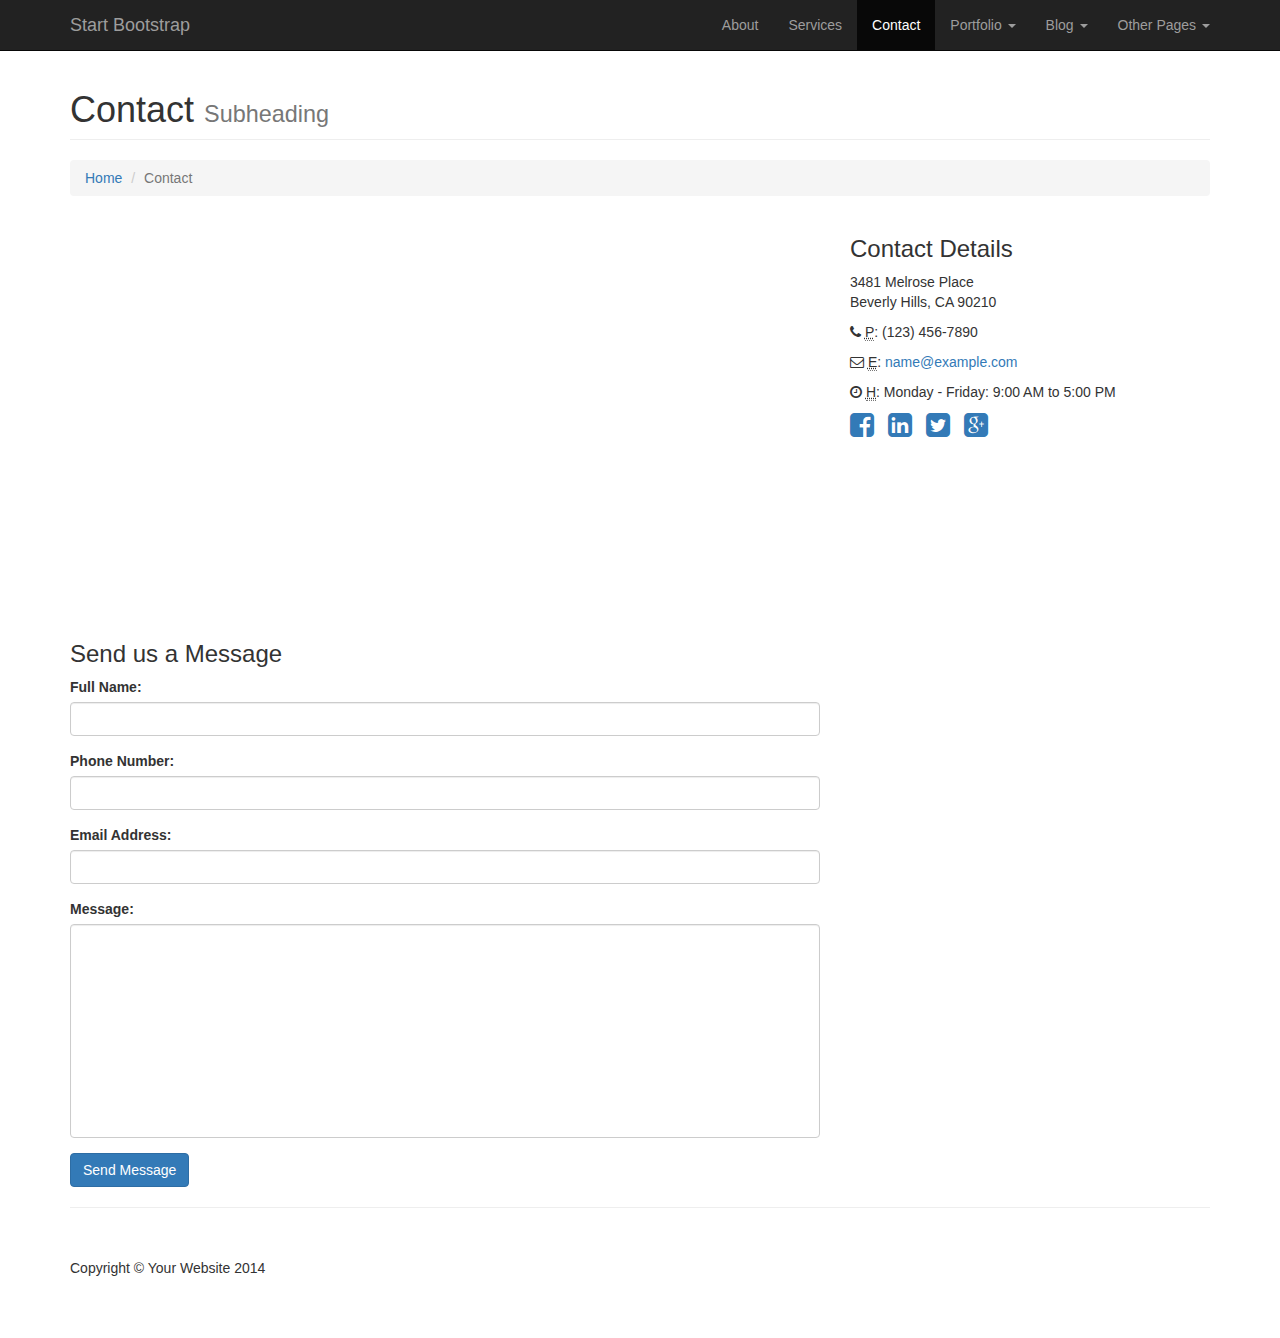
<file: startbootstrap-modern-business-1.0.5/contact.html>
<!DOCTYPE html>
<html lang="en">

<head>

    <meta charset="utf-8">
    <meta http-equiv="X-UA-Compatible" content="IE=edge">
    <meta name="viewport" content="width=device-width, initial-scale=1">
    <meta name="description" content="">
    <meta name="author" content="">

    <title>Modern Business - Start Bootstrap Template</title>

    <!-- Bootstrap Core CSS -->
    <link href="css/bootstrap.min.css" rel="stylesheet">

    <!-- Custom CSS -->
    <link href="css/modern-business.css" rel="stylesheet">

    <!-- Custom Fonts -->
    <link href="font-awesome/css/font-awesome.min.css" rel="stylesheet" type="text/css">

    <!-- HTML5 Shim and Respond.js IE8 support of HTML5 elements and media queries -->
    <!-- WARNING: Respond.js doesn't work if you view the page via file:// -->
    <!--[if lt IE 9]>
        <script src="https://oss.maxcdn.com/libs/html5shiv/3.7.0/html5shiv.js"></script>
        <script src="https://oss.maxcdn.com/libs/respond.js/1.4.2/respond.min.js"></script>
    <![endif]-->

</head>

<body>

    <!-- Navigation -->
    <nav class="navbar navbar-inverse navbar-fixed-top" role="navigation">
        <div class="container">
            <!-- Brand and toggle get grouped for better mobile display -->
            <div class="navbar-header">
                <button type="button" class="navbar-toggle" data-toggle="collapse" data-target="#bs-example-navbar-collapse-1">
                    <span class="sr-only">Toggle navigation</span>
                    <span class="icon-bar"></span>
                    <span class="icon-bar"></span>
                    <span class="icon-bar"></span>
                </button>
                <a class="navbar-brand" href="index.html">Start Bootstrap</a>
            </div>
            <!-- Collect the nav links, forms, and other content for toggling -->
            <div class="collapse navbar-collapse" id="bs-example-navbar-collapse-1">
                <ul class="nav navbar-nav navbar-right">
                    <li>
                        <a href="about.html">About</a>
                    </li>
                    <li>
                        <a href="services.html">Services</a>
                    </li>
                    <li class="active">
                        <a href="contact.html">Contact</a>
                    </li>
                    <li class="dropdown">
                        <a href="#" class="dropdown-toggle" data-toggle="dropdown">Portfolio <b class="caret"></b></a>
                        <ul class="dropdown-menu">
                            <li>
                                <a href="portfolio-1-col.html">1 Column Portfolio</a>
                            </li>
                            <li>
                                <a href="portfolio-2-col.html">2 Column Portfolio</a>
                            </li>
                            <li>
                                <a href="portfolio-3-col.html">3 Column Portfolio</a>
                            </li>
                            <li>
                                <a href="portfolio-4-col.html">4 Column Portfolio</a>
                            </li>
                            <li>
                                <a href="portfolio-item.html">Single Portfolio Item</a>
                            </li>
                        </ul>
                    </li>
                    <li class="dropdown">
                        <a href="#" class="dropdown-toggle" data-toggle="dropdown">Blog <b class="caret"></b></a>
                        <ul class="dropdown-menu">
                            <li>
                                <a href="blog-home-1.html">Blog Home 1</a>
                            </li>
                            <li>
                                <a href="blog-home-2.html">Blog Home 2</a>
                            </li>
                            <li>
                                <a href="blog-post.html">Blog Post</a>
                            </li>
                        </ul>
                    </li>
                    <li class="dropdown">
                        <a href="#" class="dropdown-toggle" data-toggle="dropdown">Other Pages <b class="caret"></b></a>
                        <ul class="dropdown-menu">
                            <li>
                                <a href="full-width.html">Full Width Page</a>
                            </li>
                            <li>
                                <a href="sidebar.html">Sidebar Page</a>
                            </li>
                            <li>
                                <a href="faq.html">FAQ</a>
                            </li>
                            <li>
                                <a href="404.html">404</a>
                            </li>
                            <li>
                                <a href="pricing.html">Pricing Table</a>
                            </li>
                        </ul>
                    </li>
                </ul>
            </div>
            <!-- /.navbar-collapse -->
        </div>
        <!-- /.container -->
    </nav>

    <!-- Page Content -->
    <div class="container">

        <!-- Page Heading/Breadcrumbs -->
        <div class="row">
            <div class="col-lg-12">
                <h1 class="page-header">Contact
                    <small>Subheading</small>
                </h1>
                <ol class="breadcrumb">
                    <li><a href="index.html">Home</a>
                    </li>
                    <li class="active">Contact</li>
                </ol>
            </div>
        </div>
        <!-- /.row -->

        <!-- Content Row -->
        <div class="row">
            <!-- Map Column -->
            <div class="col-md-8">
                <!-- Embedded Google Map -->
                <iframe width="100%" height="400px" frameborder="0" scrolling="no" marginheight="0" marginwidth="0" src="http://maps.google.com/maps?hl=en&amp;ie=UTF8&amp;ll=37.0625,-95.677068&amp;spn=56.506174,79.013672&amp;t=m&amp;z=4&amp;output=embed"></iframe>
            </div>
            <!-- Contact Details Column -->
            <div class="col-md-4">
                <h3>Contact Details</h3>
                <p>
                    3481 Melrose Place<br>Beverly Hills, CA 90210<br>
                </p>
                <p><i class="fa fa-phone"></i> 
                    <abbr title="Phone">P</abbr>: (123) 456-7890</p>
                <p><i class="fa fa-envelope-o"></i> 
                    <abbr title="Email">E</abbr>: <a href="mailto:name@example.com">name@example.com</a>
                </p>
                <p><i class="fa fa-clock-o"></i> 
                    <abbr title="Hours">H</abbr>: Monday - Friday: 9:00 AM to 5:00 PM</p>
                <ul class="list-unstyled list-inline list-social-icons">
                    <li>
                        <a href="#"><i class="fa fa-facebook-square fa-2x"></i></a>
                    </li>
                    <li>
                        <a href="#"><i class="fa fa-linkedin-square fa-2x"></i></a>
                    </li>
                    <li>
                        <a href="#"><i class="fa fa-twitter-square fa-2x"></i></a>
                    </li>
                    <li>
                        <a href="#"><i class="fa fa-google-plus-square fa-2x"></i></a>
                    </li>
                </ul>
            </div>
        </div>
        <!-- /.row -->

        <!-- Contact Form -->
        <!-- In order to set the email address and subject line for the contact form go to the bin/contact_me.php file. -->
        <div class="row">
            <div class="col-md-8">
                <h3>Send us a Message</h3>
                <form name="sentMessage" id="contactForm" novalidate>
                    <div class="control-group form-group">
                        <div class="controls">
                            <label>Full Name:</label>
                            <input type="text" class="form-control" id="name" required data-validation-required-message="Please enter your name.">
                            <p class="help-block"></p>
                        </div>
                    </div>
                    <div class="control-group form-group">
                        <div class="controls">
                            <label>Phone Number:</label>
                            <input type="tel" class="form-control" id="phone" required data-validation-required-message="Please enter your phone number.">
                        </div>
                    </div>
                    <div class="control-group form-group">
                        <div class="controls">
                            <label>Email Address:</label>
                            <input type="email" class="form-control" id="email" required data-validation-required-message="Please enter your email address.">
                        </div>
                    </div>
                    <div class="control-group form-group">
                        <div class="controls">
                            <label>Message:</label>
                            <textarea rows="10" cols="100" class="form-control" id="message" required data-validation-required-message="Please enter your message" maxlength="999" style="resize:none"></textarea>
                        </div>
                    </div>
                    <div id="success"></div>
                    <!-- For success/fail messages -->
                    <button type="submit" class="btn btn-primary">Send Message</button>
                </form>
            </div>

        </div>
        <!-- /.row -->

        <hr>

        <!-- Footer -->
        <footer>
            <div class="row">
                <div class="col-lg-12">
                    <p>Copyright &copy; Your Website 2014</p>
                </div>
            </div>
        </footer>

    </div>
    <!-- /.container -->

    <!-- jQuery -->
    <script src="js/jquery.js"></script>

    <!-- Bootstrap Core JavaScript -->
    <script src="js/bootstrap.min.js"></script>

    <!-- Contact Form JavaScript -->
    <!-- Do not edit these files! In order to set the email address and subject line for the contact form go to the bin/contact_me.php file. -->
    <script src="js/jqBootstrapValidation.js"></script>
    <script src="js/contact_me.js"></script>

</body>

</html>
</file>
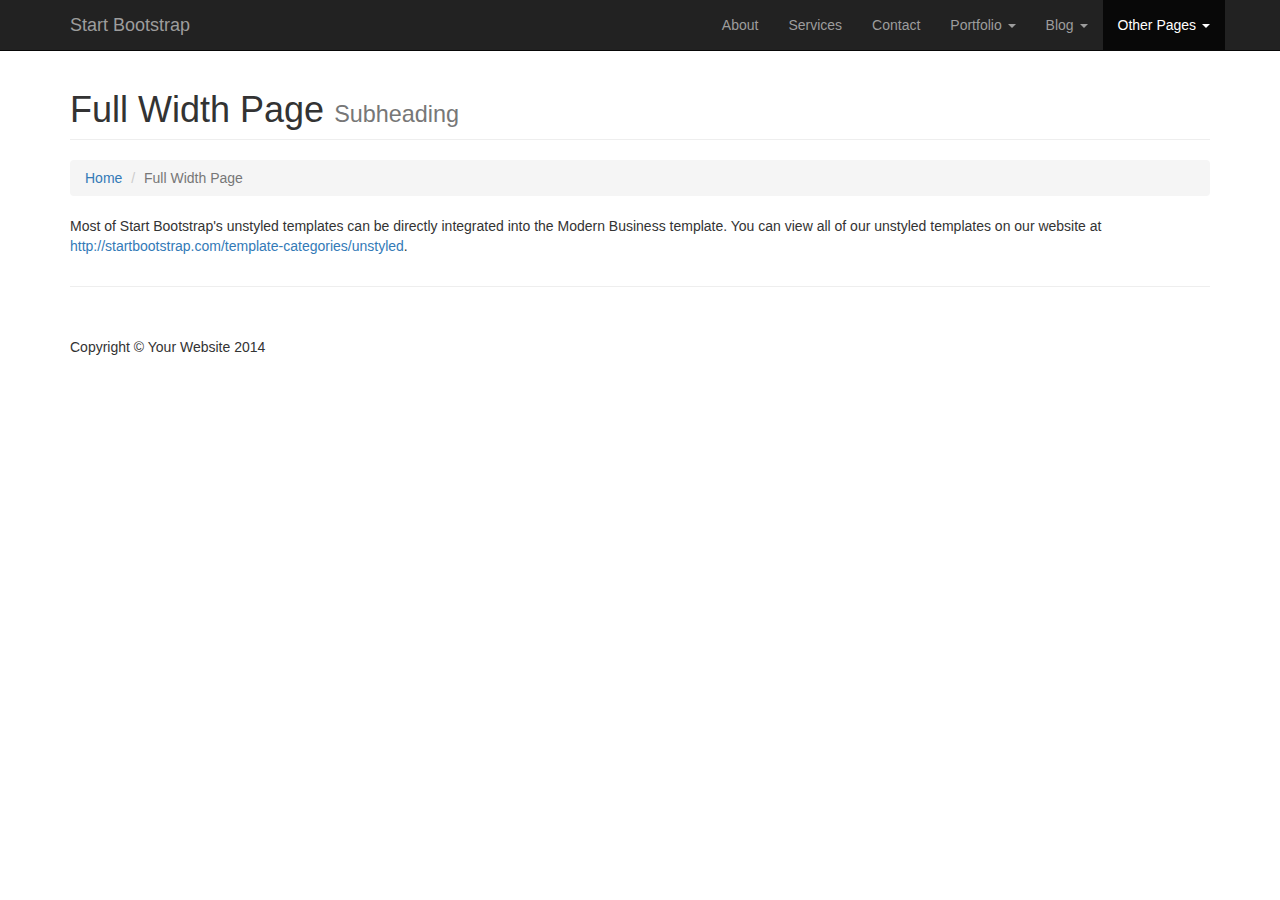
<file: startbootstrap-modern-business-1.0.5/full-width.html>
<!DOCTYPE html>
<html lang="en">

<head>

    <meta charset="utf-8">
    <meta http-equiv="X-UA-Compatible" content="IE=edge">
    <meta name="viewport" content="width=device-width, initial-scale=1">
    <meta name="description" content="">
    <meta name="author" content="">

    <title>Modern Business - Start Bootstrap Template</title>

    <!-- Bootstrap Core CSS -->
    <link href="css/bootstrap.min.css" rel="stylesheet">

    <!-- Custom CSS -->
    <link href="css/modern-business.css" rel="stylesheet">

    <!-- Custom Fonts -->
    <link href="font-awesome/css/font-awesome.min.css" rel="stylesheet" type="text/css">

    <!-- HTML5 Shim and Respond.js IE8 support of HTML5 elements and media queries -->
    <!-- WARNING: Respond.js doesn't work if you view the page via file:// -->
    <!--[if lt IE 9]>
        <script src="https://oss.maxcdn.com/libs/html5shiv/3.7.0/html5shiv.js"></script>
        <script src="https://oss.maxcdn.com/libs/respond.js/1.4.2/respond.min.js"></script>
    <![endif]-->

</head>

<body>

    <!-- Navigation -->
    <nav class="navbar navbar-inverse navbar-fixed-top" role="navigation">
        <div class="container">
            <!-- Brand and toggle get grouped for better mobile display -->
            <div class="navbar-header">
                <button type="button" class="navbar-toggle" data-toggle="collapse" data-target="#bs-example-navbar-collapse-1">
                    <span class="sr-only">Toggle navigation</span>
                    <span class="icon-bar"></span>
                    <span class="icon-bar"></span>
                    <span class="icon-bar"></span>
                </button>
                <a class="navbar-brand" href="index.html">Start Bootstrap</a>
            </div>
            <!-- Collect the nav links, forms, and other content for toggling -->
            <div class="collapse navbar-collapse" id="bs-example-navbar-collapse-1">
                <ul class="nav navbar-nav navbar-right">
                    <li>
                        <a href="about.html">About</a>
                    </li>
                    <li>
                        <a href="services.html">Services</a>
                    </li>
                    <li>
                        <a href="contact.html">Contact</a>
                    </li>
                    <li class="dropdown">
                        <a href="#" class="dropdown-toggle" data-toggle="dropdown">Portfolio <b class="caret"></b></a>
                        <ul class="dropdown-menu">
                            <li>
                                <a href="portfolio-1-col.html">1 Column Portfolio</a>
                            </li>
                            <li>
                                <a href="portfolio-2-col.html">2 Column Portfolio</a>
                            </li>
                            <li>
                                <a href="portfolio-3-col.html">3 Column Portfolio</a>
                            </li>
                            <li>
                                <a href="portfolio-4-col.html">4 Column Portfolio</a>
                            </li>
                            <li>
                                <a href="portfolio-item.html">Single Portfolio Item</a>
                            </li>
                        </ul>
                    </li>
                    <li class="dropdown">
                        <a href="#" class="dropdown-toggle" data-toggle="dropdown">Blog <b class="caret"></b></a>
                        <ul class="dropdown-menu">
                            <li>
                                <a href="blog-home-1.html">Blog Home 1</a>
                            </li>
                            <li>
                                <a href="blog-home-2.html">Blog Home 2</a>
                            </li>
                            <li>
                                <a href="blog-post.html">Blog Post</a>
                            </li>
                        </ul>
                    </li>
                    <li class="dropdown active">
                        <a href="#" class="dropdown-toggle" data-toggle="dropdown">Other Pages <b class="caret"></b></a>
                        <ul class="dropdown-menu">
                            <li class="active">
                                <a href="full-width.html">Full Width Page</a>
                            </li>
                            <li>
                                <a href="sidebar.html">Sidebar Page</a>
                            </li>
                            <li>
                                <a href="faq.html">FAQ</a>
                            </li>
                            <li>
                                <a href="404.html">404</a>
                            </li>
                            <li>
                                <a href="pricing.html">Pricing Table</a>
                            </li>
                        </ul>
                    </li>
                </ul>
            </div>
            <!-- /.navbar-collapse -->
        </div>
        <!-- /.container -->
    </nav>

    <!-- Page Content -->
    <div class="container">

        <!-- Page Heading/Breadcrumbs -->
        <div class="row">
            <div class="col-lg-12">
                <h1 class="page-header">Full Width Page
                    <small>Subheading</small>
                </h1>
                <ol class="breadcrumb">
                    <li><a href="index.html">Home</a>
                    </li>
                    <li class="active">Full Width Page</li>
                </ol>
            </div>
        </div>
        <!-- /.row -->

        <!-- Content Row -->
        <div class="row">
            <div class="col-lg-12">
                <p>Most of Start Bootstrap's unstyled templates can be directly integrated into the Modern Business template. You can view all of our unstyled templates on our website at <a href="http://startbootstrap.com/template-categories/unstyled">http://startbootstrap.com/template-categories/unstyled</a>.</p>
            </div>
        </div>
        <!-- /.row -->

        <hr>

        <!-- Footer -->
        <footer>
            <div class="row">
                <div class="col-lg-12">
                    <p>Copyright &copy; Your Website 2014</p>
                </div>
            </div>
        </footer>

    </div>
    <!-- /.container -->

    <!-- jQuery -->
    <script src="js/jquery.js"></script>

    <!-- Bootstrap Core JavaScript -->
    <script src="js/bootstrap.min.js"></script>

</body>

</html>
</file>
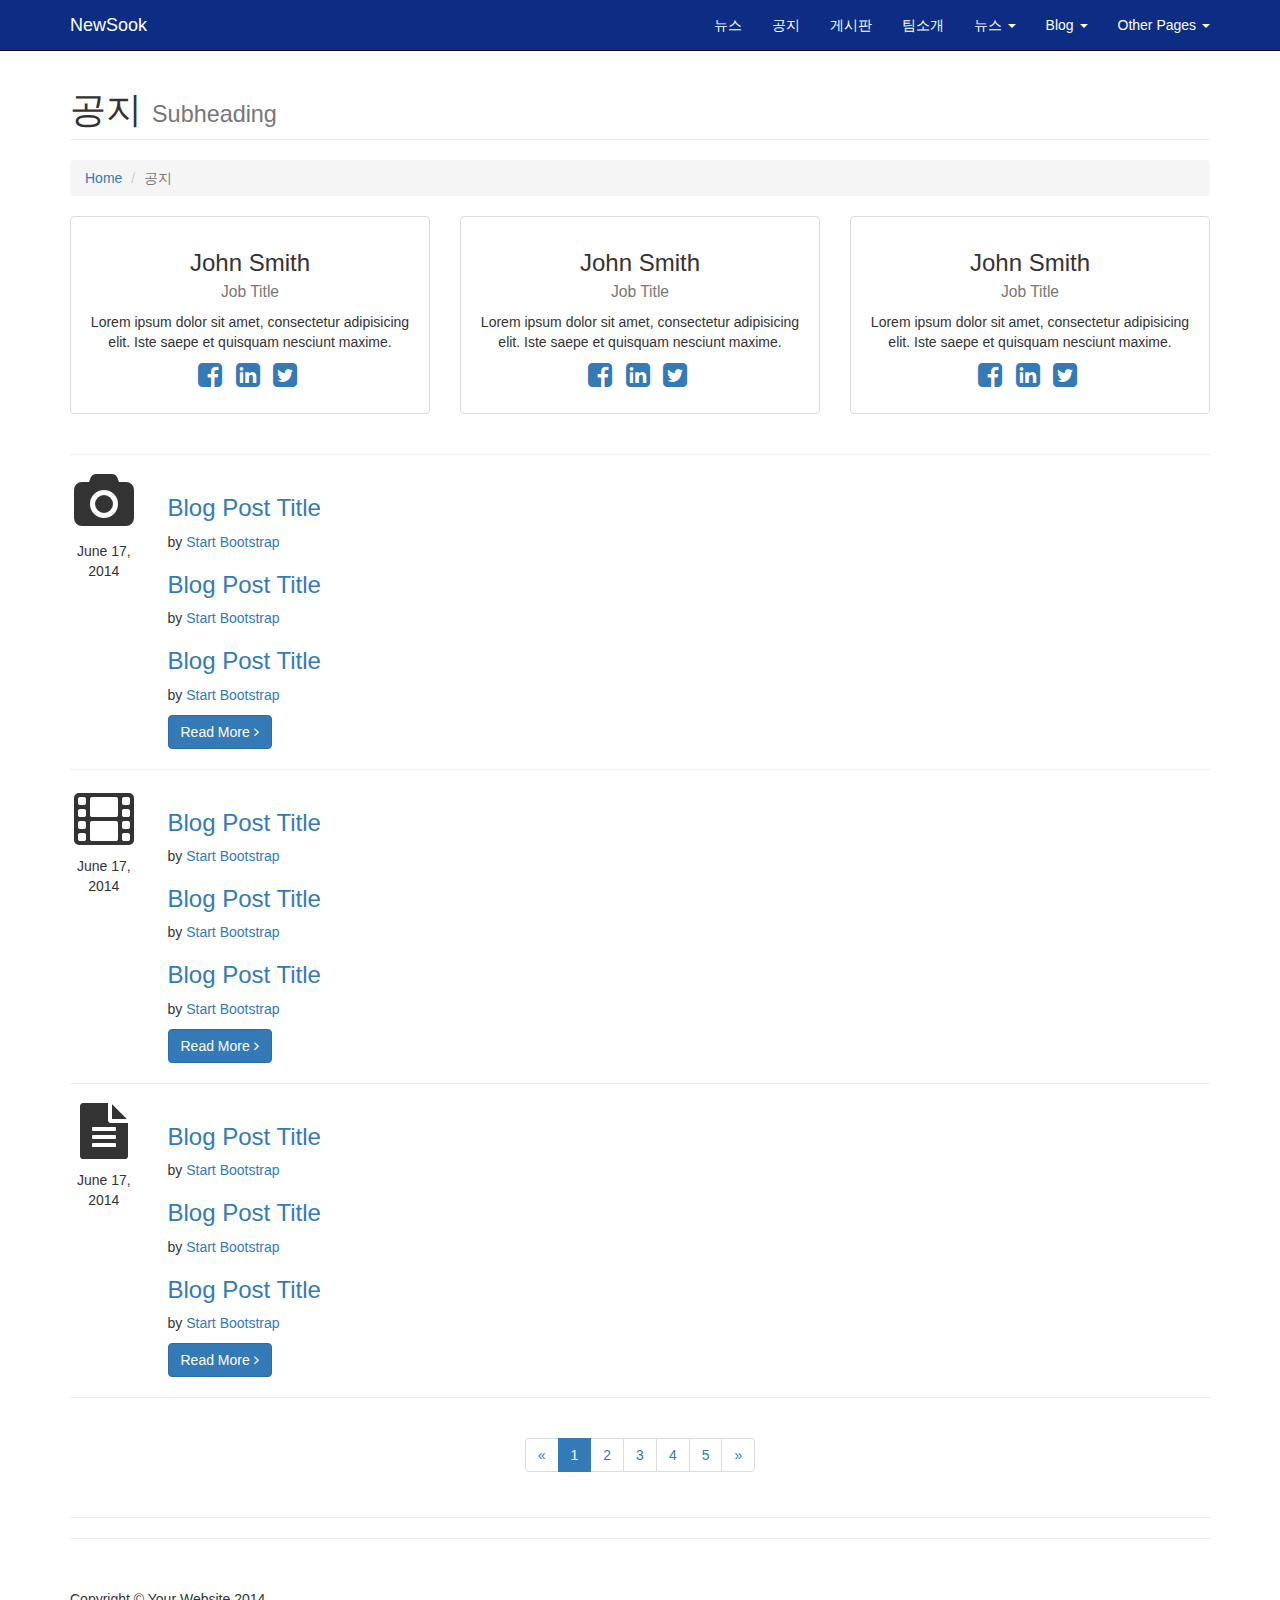
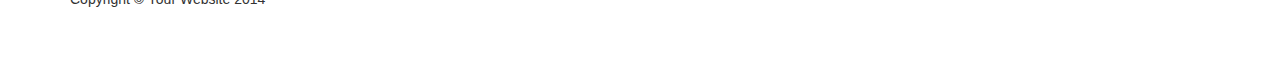
<file: startbootstrap-modern-business-1.0.5/newsook-board-index.html>
<!DOCTYPE html>
<html lang="en">

<head>

    <meta charset="utf-8">
    <meta http-equiv="X-UA-Compatible" content="IE=edge">
    <meta name="viewport" content="width=device-width, initial-scale=1">
    <meta name="description" content="">
    <meta name="author" content="">

    <title>Modern Business - Start Bootstrap Template</title>

    <!-- Bootstrap Core CSS -->
    <link href="css/bootstrap.css" rel="stylesheet">

    <!-- Custom CSS -->
    <link href="css/modern-business.css" rel="stylesheet">

    <!-- Custom Fonts -->
    <link href="font-awesome/css/font-awesome.min.css" rel="stylesheet" type="text/css">

    <!-- HTML5 Shim and Respond.js IE8 support of HTML5 elements and media queries -->
    <!-- WARNING: Respond.js doesn't work if you view the page via file:// -->
    <!--[if lt IE 9]>
        <script src="https://oss.maxcdn.com/libs/html5shiv/3.7.0/html5shiv.js"></script>
        <script src="https://oss.maxcdn.com/libs/respond.js/1.4.2/respond.min.js"></script>
    <![endif]-->

</head>

<body>

      <!-- Navigation -->
    <nav class="navbar navbar-inverse navbar-fixed-top" role="navigation">
        <div class="container">
            <!-- Brand and toggle get grouped for better mobile display -->
            <div class="navbar-header">
                <button type="button" class="navbar-toggle" data-toggle="collapse" data-target="#bs-example-navbar-collapse-1">
                    <span class="sr-only">Toggle navigation</span>
                    <span class="icon-bar"></span>
                    <span class="icon-bar"></span>
                    <span class="icon-bar"></span>
                </button>
                <a class="navbar-brand" href="newsook-index.html">NewSook</a>
            </div>
            <!-- Collect the nav links, forms, and other content for toggling -->
            <div class="collapse navbar-collapse" id="bs-example-navbar-collapse-1">
                <ul class="nav navbar-nav navbar-right">
                    <li>
                        <a href="newsook-news-index.html">뉴스</a>
                        </li>
                    <li>
                       <a href="newsook-notice-index.html">공지</a>
                    </li>
                    <li>
                        <a href="newsook-board-index.html">게시판</a>
                    </li>
                    <li>
                        <a href="about.html">팀소개</a>
                    </li>
                    <li class="dropdown">
                        <a href="#" class="dropdown-toggle" data-toggle="dropdown">뉴스 <b class="caret"></b></a>
                        <ul class="dropdown-menu">
                            <li>
                                <a href="portfolio-1-col.html">1 Column Portfolio</a>
                            </li>
                            <li>
                                <a href="portfolio-2-col.html">2 Column Portfolio</a>
                            </li>
                            <li>
                                <a href="portfolio-3-col.html">3 Column Portfolio</a>
                            </li>
                            <li>
                                <a href="portfolio-4-col.html">4 Column Portfolio</a>
                            </li>
                            <li>
                                <a href="portfolio-item.html">Single Portfolio Item</a>
                            </li>
                        </ul>
                    </li>
                    <li class="dropdown">
                        <a href="#" class="dropdown-toggle" data-toggle="dropdown">Blog <b class="caret"></b></a>
                        <ul class="dropdown-menu">
                            <li>
                                <a href="blog-home-1.html">Blog Home 1</a>
                            </li>
                            <li>
                                <a href="blog-home-2.html">Blog Home 2</a>
                            </li>
                            <li>
                                <a href="blog-post.html">Blog Post</a>
                            </li>
                        </ul>
                    </li>
                    <li class="dropdown">
                        <a href="#" class="dropdown-toggle" data-toggle="dropdown">Other Pages <b class="caret"></b></a>
                        <ul class="dropdown-menu">
                            <li>
                                <a href="full-width.html">Full Width Page</a>
                            </li>
                            <li>
                                <a href="sidebar.html">Sidebar Page</a>
                            </li>
                            <li>
                                <a href="faq.html">FAQ</a>
                            </li>
                            <li>
                                <a href="404.html">404</a>
                            </li>
                            <li>
                                <a href="pricing.html">Pricing Table</a>
                            </li>
                        </ul>
                    </li>
                </ul>
            </div>
            <!-- /.navbar-collapse -->
        </div>
        <!-- /.container -->
    </nav>


    <!-- Page Content -->
    <div class="container">

        <!-- Page Heading/Breadcrumbs -->
        <div class="row">
            <div class="col-lg-12">
                <h1 class="page-header">공지
                    <small>Subheading</small>
                </h1>
                <ol class="breadcrumb">
                    <li><a href="index.html">Home</a>
                    </li>
                    <li class="active">공지</li>
                </ol>
            </div>
        </div>
        <!-- /.row -->

        <!-- Team Members -->
        <div class="row">
            <div class="col-md-4 text-center">
                <div class="thumbnail">
                    <div class="caption">
                        <h3>John Smith<br>
                            <small>Job Title</small>
                        </h3>
                        <p>Lorem ipsum dolor sit amet, consectetur adipisicing elit. Iste saepe et quisquam nesciunt maxime.</p>
                        <ul class="list-inline">
                            <li><a href="#"><i class="fa fa-2x fa-facebook-square"></i></a>
                            </li>
                            <li><a href="#"><i class="fa fa-2x fa-linkedin-square"></i></a>
                            </li>
                            <li><a href="#"><i class="fa fa-2x fa-twitter-square"></i></a>
                            </li>
                        </ul>
                    </div>
                </div>
            </div>
            <div class="col-md-4 text-center">
                <div class="thumbnail">
                    <div class="caption">
                        <h3>John Smith<br>
                            <small>Job Title</small>
                        </h3>
                        <p>Lorem ipsum dolor sit amet, consectetur adipisicing elit. Iste saepe et quisquam nesciunt maxime.</p>
                        <ul class="list-inline">
                            <li><a href="#"><i class="fa fa-2x fa-facebook-square"></i></a>
                            </li>
                            <li><a href="#"><i class="fa fa-2x fa-linkedin-square"></i></a>
                            </li>
                            <li><a href="#"><i class="fa fa-2x fa-twitter-square"></i></a>
                            </li>
                        </ul>
                    </div>
                </div>
            </div>
            <div class="col-md-4 text-center">
                <div class="thumbnail">
                    <div class="caption">
                        <h3>John Smith<br>
                            <small>Job Title</small>
                        </h3>
                        <p>Lorem ipsum dolor sit amet, consectetur adipisicing elit. Iste saepe et quisquam nesciunt maxime.</p>
                        <ul class="list-inline">
                            <li><a href="#"><i class="fa fa-2x fa-facebook-square"></i></a>
                            </li>
                            <li><a href="#"><i class="fa fa-2x fa-linkedin-square"></i></a>
                            </li>
                            <li><a href="#"><i class="fa fa-2x fa-twitter-square"></i></a>
                            </li>
                        </ul>
                    </div>
                </div>
            </div>
        </div>
        <!-- /.row -->
        <hr/>
        <!-- Blog Post Row -->
        <div class="row">
            <div class="col-md-1 text-center">
                <p><i class="fa fa-camera fa-4x"></i>
                </p>
                <p>June 17, 2014</p>
            </div>
            <div class="col-md-6">
                <h3>
                    <a href="blog-post.html">Blog Post Title</a>
                </h3>
                <p>by <a href="#">Start Bootstrap</a>
                </p>
                <h3>
                    <a href="blog-post.html">Blog Post Title</a>
                </h3>
                <p>by <a href="#">Start Bootstrap</a>
                </p>
                <h3>
                    <a href="blog-post.html">Blog Post Title</a>
                </h3>
                <p>by <a href="#">Start Bootstrap</a>
                </p>
                <a class="btn btn-primary" href="blog-post.html">Read More <i class="fa fa-angle-right"></i></a>
            </div>
        </div>
        <!-- /.row -->

        <hr>

        <!-- Blog Post Row -->
        <div class="row">
            <div class="col-md-1 text-center">
                <p><i class="fa fa-film fa-4x"></i>
                </p>
                <p>June 17, 2014</p>
            </div>
            <div class="col-md-6">
                <h3><a href="blog-post.html">Blog Post Title</a>
                </h3>
                <p>by <a href="#">Start Bootstrap</a>
                </p>
                <h3>
                    <a href="blog-post.html">Blog Post Title</a>
                </h3>
                <p>by <a href="#">Start Bootstrap</a>
                </p>
                <h3>
                    <a href="blog-post.html">Blog Post Title</a>
                </h3>
                <p>by <a href="#">Start Bootstrap</a>
                </p>
                <a class="btn btn-primary" href="blog-post.html">Read More <i class="fa fa-angle-right"></i></a>
            </div>
        </div>
        <!-- /.row -->

        <hr>

        <!-- Blog Post Row -->
        <div class="row">
            <div class="col-md-1 text-center">
                <p><i class="fa fa-file-text fa-4x"></i>
                </p>
                <p>June 17, 2014</p>
            </div>
            <div class="col-md-6">
                <h3><a href="blog-post.html">Blog Post Title</a>
                </h3>
                <p>by <a href="#">Start Bootstrap</a>
                </p>
                <h3>
                    <a href="blog-post.html">Blog Post Title</a>
                </h3>
                <p>by <a href="#">Start Bootstrap</a>
                </p>
                <h3>
                    <a href="blog-post.html">Blog Post Title</a>
                </h3>
                <p>by <a href="#">Start Bootstrap</a>
                </p>
                <a class="btn btn-primary" href="blog-post.html">Read More <i class="fa fa-angle-right"></i></a>
            </div>
        </div>
        <!-- /.row -->

        <hr>
        <!-- Pagination -->
        <div class="row text-center">
            <div class="col-lg-12">
                <ul class="pagination">
                    <li>
                        <a href="#">&laquo;</a>
                    </li>
                    <li class="active">
                        <a href="#">1</a>
                    </li>
                    <li>
                        <a href="#">2</a>
                    </li>
                    <li>
                        <a href="#">3</a>
                    </li>
                    <li>
                        <a href="#">4</a>
                    </li>
                    <li>
                        <a href="#">5</a>
                    </li>
                    <li>
                        <a href="#">&raquo;</a>
                    </li>
                </ul>
            </div>
        </div>
        <!-- /.row -->
         <hr>

        <hr>
        <!-- Footer -->
        <footer>
            <div class="row">
                <div class="col-lg-12">
                    <p>Copyright &copy; Your Website 2014</p>
                </div>
            </div>
        </footer>

    </div>
    <!-- /.container -->

    <!-- jQuery -->
    <script src="js/jquery.js"></script>

    <!-- Bootstrap Core JavaScript -->
    <script src="js/bootstrap.min.js"></script>

</body>

</html>
</file>
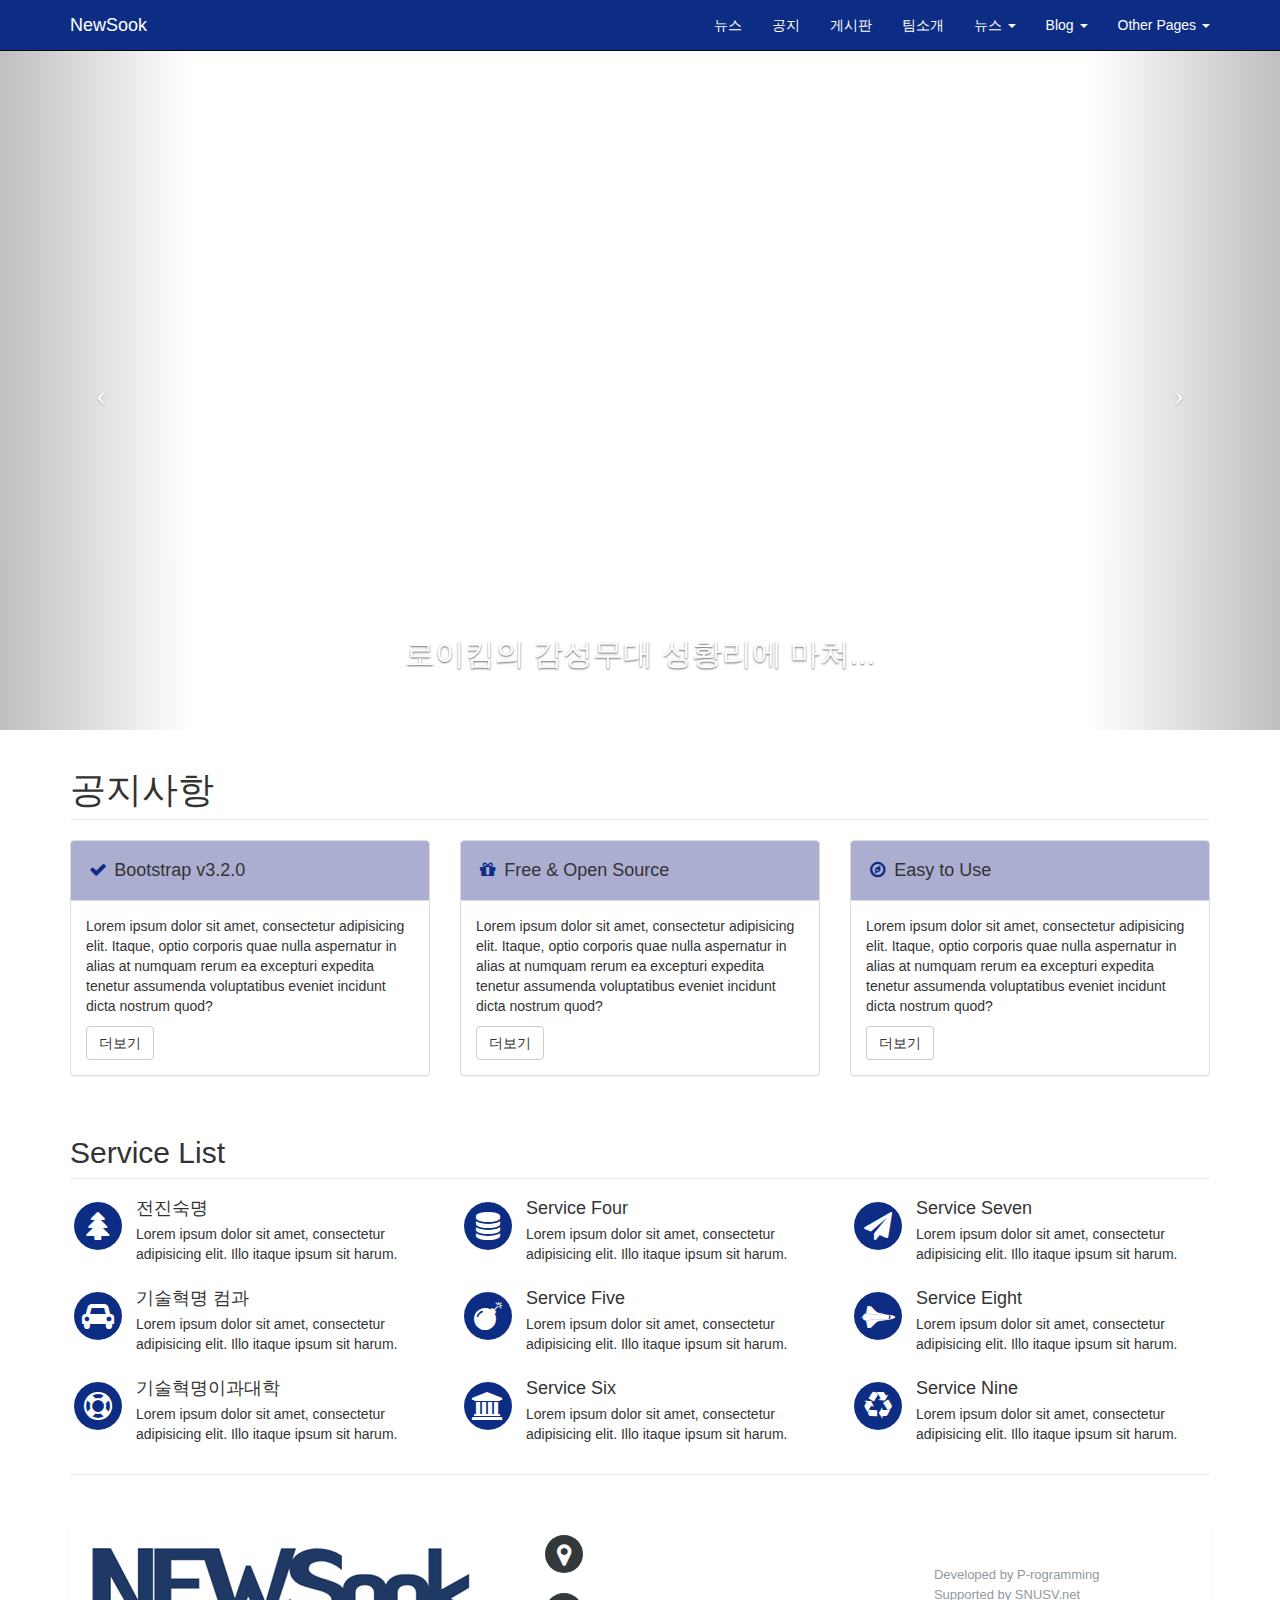
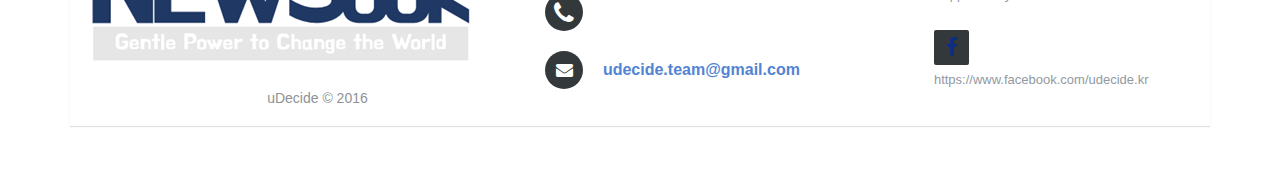
<file: startbootstrap-modern-business-1.0.5/newsook-index.html>
<!DOCTYPE html>
<html lang="en">

<head>

    <meta charset="utf-8">
    <meta http-equiv="X-UA-Compatible" content="IE=edge">
    <meta name="viewport" content="width=device-width, initial-scale=1">
    <meta name="description" content="">
    <meta name="author" content="">

    <title>NewSook</title>

    <!-- Bootstrap Core CSS -->
    <link href="css/bootstrap.css" rel="stylesheet">

    <!-- Custom CSS -->
    <link href="css/modern-business.css" rel="stylesheet">
     <link rel="stylesheet" href="css/footer-distributed-with-address-and-phones.css">
    <!-- Custom Fonts -->
    <link href="font-awesome/css/font-awesome.css" rel="stylesheet" type="text/css">

    <!-- HTML5 Shim and Respond.js IE8 support of HTML5 elements and media queries -->
    <!-- WARNING: Respond.js doesn't work if you view the page via file:// -->
    <!--[if lt IE 9]>
        <script src="https://oss.maxcdn.com/libs/html5shiv/3.7.0/html5shiv.js"></script>
        <script src="https://oss.maxcdn.com/libs/respond.js/1.4.2/respond.min.js"></script>
    <![endif]-->

</head>

<body>

    <!-- Navigation -->
    <nav class="navbar navbar-inverse navbar-fixed-top" role="navigation">
        <div class="container">
            <!-- Brand and toggle get grouped for better mobile display -->
            <div class="navbar-header">
                <button type="button" class="navbar-toggle" data-toggle="collapse" data-target="#bs-example-navbar-collapse-1">
                    <span class="sr-only">Toggle navigation</span>
                    <span class="icon-bar"></span>
                    <span class="icon-bar"></span>
                    <span class="icon-bar"></span>
                </button>
                <a class="navbar-brand" href="index.html">NewSook</a>
            </div>
            <!-- Collect the nav links, forms, and other content for toggling -->
            <div class="collapse navbar-collapse" id="bs-example-navbar-collapse-1">
                <ul class="nav navbar-nav navbar-right">
                    <li>
                        <a href="newsook-news-index.html">뉴스</a>
                        </li>
                    <li>
                        <a href="newsook-notice-index.html">공지</a>
                    </li>
                    <li>
                        <a href="contact.html">게시판</a>
                    </li>
                    <li>
                        <a href="about.html">팀소개</a>
                    </li>
                    <li class="dropdown">
                        <a href="#" class="dropdown-toggle" data-toggle="dropdown">뉴스 <b class="caret"></b></a>
                        <ul class="dropdown-menu">
                            <li>
                                <a href="portfolio-1-col.html">1 Column Portfolio</a>
                            </li>
                            <li>
                                <a href="portfolio-2-col.html">2 Column Portfolio</a>
                            </li>
                            <li>
                                <a href="portfolio-3-col.html">3 Column Portfolio</a>
                            </li>
                            <li>
                                <a href="portfolio-4-col.html">4 Column Portfolio</a>
                            </li>
                            <li>
                                <a href="portfolio-item.html">Single Portfolio Item</a>
                            </li>
                        </ul>
                    </li>
                    <li class="dropdown">
                        <a href="#" class="dropdown-toggle" data-toggle="dropdown">Blog <b class="caret"></b></a>
                        <ul class="dropdown-menu">
                            <li>
                                <a href="blog-home-1.html">Blog Home 1</a>
                            </li>
                            <li>
                                <a href="blog-home-2.html">Blog Home 2</a>
                            </li>
                            <li>
                                <a href="blog-post.html">Blog Post</a>
                            </li>
                        </ul>
                    </li>
                    <li class="dropdown">
                        <a href="#" class="dropdown-toggle" data-toggle="dropdown">Other Pages <b class="caret"></b></a>
                        <ul class="dropdown-menu">
                            <li>
                                <a href="full-width.html">Full Width Page</a>
                            </li>
                            <li>
                                <a href="sidebar.html">Sidebar Page</a>
                            </li>
                            <li>
                                <a href="faq.html">FAQ</a>
                            </li>
                            <li>
                                <a href="404.html">404</a>
                            </li>
                            <li>
                                <a href="pricing.html">Pricing Table</a>
                            </li>
                        </ul>
                    </li>
                </ul>
            </div>
            <!-- /.navbar-collapse -->
        </div>
        <!-- /.container -->
    </nav>

    <!-- Header Carousel -->
    <header id="myCarousel" class="carousel slide">
        <!-- Indicators -->
        <ol class="carousel-indicators">
            <li data-target="#myCarousel" data-slide-to="0" class="active"></li>
            <li data-target="#myCarousel" data-slide-to="1"></li>
            <li data-target="#myCarousel" data-slide-to="2"></li>
        </ol>

        <!-- Wrapper for slides -->
        <div class="carousel-inner">
            <div class="item active">
                <div class="fill" style="background-image:url('https://pbs.twimg.com/media/CX2wyZcU0AAhDPl.jpg');"></div>
                <div class="carousel-caption">
                    <h2>로이킴의 감성무대 성황리에 마쳐...</h2>
                </div>
            </div>
            <div class="item">
                <div class="fill" style="background-image:url('https://kiv.nia.or.kr/images/front/img_main01.jpg');"></div>
                <div class="carousel-caption">
                    <h2>월드프렌즈 it봉사단을 인터뷰하다</h2>
                </div>
            </div>
            <div class="item">
                <div class="fill" style="background-image:url('http://www.141expo.com/gerenzano/wp-content/uploads/sites/81/2015/08/vietnam-920x400.jpg');"></div>
                <div class="carousel-caption">
                    <h2>[사설] 베트남, 수상가옥의 모든 것</h2>
                </div>
            </div>
        </div>

        <!-- Controls -->
        <a class="left carousel-control" href="#myCarousel" data-slide="prev">
            <span class="icon-prev"></span>
        </a>
        <a class="right carousel-control" href="#myCarousel" data-slide="next">
            <span class="icon-next"></span>
        </a>
    </header>

    <!-- Page Content -->
    <div class="container">

        <!-- Marketing Icons Section -->
        <div class="row">
            <div class="col-lg-12">
                <h1 class="page-header">
                    공지사항
                </h1>
            </div>
            <div class="col-md-4">
                <div class="panel panel-default">
                    <div class="panel-heading">
                        <h4><i class="fa fa-fw fa-check"></i> Bootstrap v3.2.0</h4>
                    </div>
                    <div class="panel-body">
                        <p>Lorem ipsum dolor sit amet, consectetur adipisicing elit. Itaque, optio corporis quae nulla aspernatur in alias at numquam rerum ea excepturi expedita tenetur assumenda voluptatibus eveniet incidunt dicta nostrum quod?</p>
                        <a href="newsook-notice-detail.html" class="btn btn-default">더보기</a>
                    </div>
                </div>
            </div>
            <div class="col-md-4">
                <div class="panel panel-default">
                    <div class="panel-heading">
                        <h4><i class="fa fa-fw fa-gift"></i> Free &amp; Open Source</h4>
                    </div>
                    <div class="panel-body">
                        <p>Lorem ipsum dolor sit amet, consectetur adipisicing elit. Itaque, optio corporis quae nulla aspernatur in alias at numquam rerum ea excepturi expedita tenetur assumenda voluptatibus eveniet incidunt dicta nostrum quod?</p>
                        <a href="newsook-notice-detail.html" class="btn btn-default">더보기</a>
                    </div>
                </div>
            </div>
            <div class="col-md-4">
                <div class="panel panel-default">
                    <div class="panel-heading">
                        <h4><i class="fa fa-fw fa-compass"></i> Easy to Use</h4>
                    </div>
                    <div class="panel-body">
                        <p>Lorem ipsum dolor sit amet, consectetur adipisicing elit. Itaque, optio corporis quae nulla aspernatur in alias at numquam rerum ea excepturi expedita tenetur assumenda voluptatibus eveniet incidunt dicta nostrum quod?</p>
                        <a href="newsook-notice-detail.html" class="btn btn-default">더보기</a>
                    </div>
                </div>
            </div>
        </div>
        <!-- /.row -->
        <!-- Service List -->
        <!-- The circle icons use Font Awesome's stacked icon classes. For more information, visit http://fontawesome.io/examples/ -->
        <div class="row">
            <div class="col-lg-12">
                <h2 class="page-header">Service List</h2>
            </div>
            <div class="col-md-4">
                <div class="media">
                    <div class="pull-left">
                        <span class="fa-stack fa-2x">
                              <i class="fa fa-circle fa-stack-2x text-primary"></i>
                              <i class="fa fa-tree fa-stack-1x fa-inverse"></i>
                        </span>
                    </div>
                    <div class="media-body">
                        <h4 class="media-heading">전진숙명</h4>
                        <p>Lorem ipsum dolor sit amet, consectetur adipisicing elit. Illo itaque ipsum sit harum.</p>
                    </div>
                </div>
                <div class="media">
                    <div class="pull-left">
                        <span class="fa-stack fa-2x">
                              <i class="fa fa-circle fa-stack-2x text-primary"></i>
                              <i class="fa fa-car fa-stack-1x fa-inverse"></i>
                        </span>
                    </div>
                    <div class="media-body">
                        <h4 class="media-heading">기술혁명 컴과</h4>
                        <p>Lorem ipsum dolor sit amet, consectetur adipisicing elit. Illo itaque ipsum sit harum.</p>
                    </div>
                </div>
                <div class="media">
                    <div class="pull-left">
                        <span class="fa-stack fa-2x">
                              <i class="fa fa-circle fa-stack-2x text-primary"></i>
                              <i class="fa fa-support fa-stack-1x fa-inverse"></i>
                        </span>
                    </div>
                    <div class="media-body">
                        <h4 class="media-heading">기술혁명이과대학</h4>
                        <p>Lorem ipsum dolor sit amet, consectetur adipisicing elit. Illo itaque ipsum sit harum.</p>
                    </div>
                </div>
            </div>
            <div class="col-md-4">
                <div class="media">
                    <div class="pull-left">
                        <span class="fa-stack fa-2x">
                              <i class="fa fa-circle fa-stack-2x text-primary"></i>
                              <i class="fa fa-database fa-stack-1x fa-inverse"></i>
                        </span>
                    </div>
                    <div class="media-body">
                        <h4 class="media-heading">Service Four</h4>
                        <p>Lorem ipsum dolor sit amet, consectetur adipisicing elit. Illo itaque ipsum sit harum.</p>
                    </div>
                </div>
                <div class="media">
                    <div class="pull-left">
                        <span class="fa-stack fa-2x">
                              <i class="fa fa-circle fa-stack-2x text-primary"></i>
                              <i class="fa fa-bomb fa-stack-1x fa-inverse"></i>
                        </span>
                    </div>
                    <div class="media-body">
                        <h4 class="media-heading">Service Five</h4>
                        <p>Lorem ipsum dolor sit amet, consectetur adipisicing elit. Illo itaque ipsum sit harum.</p>
                    </div>
                </div>
                <div class="media">
                    <div class="pull-left">
                        <span class="fa-stack fa-2x">
                              <i class="fa fa-circle fa-stack-2x text-primary"></i>
                              <i class="fa fa-bank fa-stack-1x fa-inverse"></i>
                        </span>
                    </div>
                    <div class="media-body">
                        <h4 class="media-heading">Service Six</h4>
                        <p>Lorem ipsum dolor sit amet, consectetur adipisicing elit. Illo itaque ipsum sit harum.</p>
                    </div>
                </div>
            </div>
            <div class="col-md-4">
                <div class="media">
                    <div class="pull-left">
                        <span class="fa-stack fa-2x">
                              <i class="fa fa-circle fa-stack-2x text-primary"></i>
                              <i class="fa fa-paper-plane fa-stack-1x fa-inverse"></i>
                        </span>
                    </div>
                    <div class="media-body">
                        <h4 class="media-heading">Service Seven</h4>
                        <p>Lorem ipsum dolor sit amet, consectetur adipisicing elit. Illo itaque ipsum sit harum.</p>
                    </div>
                </div>
                <div class="media">
                    <div class="pull-left">
                        <span class="fa-stack fa-2x">
                              <i class="fa fa-circle fa-stack-2x text-primary"></i>
                              <i class="fa fa-space-shuttle fa-stack-1x fa-inverse"></i>
                        </span>
                    </div>
                    <div class="media-body">
                        <h4 class="media-heading">Service Eight</h4>
                        <p>Lorem ipsum dolor sit amet, consectetur adipisicing elit. Illo itaque ipsum sit harum.</p>
                    </div>
                </div>
                <div class="media">
                    <div class="pull-left">
                        <span class="fa-stack fa-2x">
                              <i class="fa fa-circle fa-stack-2x text-primary"></i>
                              <i class="fa fa-recycle fa-stack-1x fa-inverse"></i>
                        </span>
                    </div>
                    <div class="media-body">
                        <h4 class="media-heading">Service Nine</h4>
                        <p>Lorem ipsum dolor sit amet, consectetur adipisicing elit. Illo itaque ipsum sit harum.</p>
                    </div>
                </div>
            </div>
        </div>
        <!-- /.row -->
        <hr/>
        <!-- Footer -->
        <footer>
          <div class="if_max">
            <div class="footer-distributed">
              <div class="footer-left">
                <img src="img/newsookfooterlogo.png"class= 'img-responsive'>
                <p class="footer-company-name" style="text-align:center">&nbsp&nbsp&nbsp&nbsp&nbsp&nbsp&nbsp&nbsp&nbsp&nbspuDecide &copy; 2016</p>
              </div>
              <div class="footer-center">
                <div>
                  <i class="fa fa-map-marker"></i>
                  <p><span>uDecide </span> Seoul, Korea</p>
                </div>
                <div>
                  <i class="fa fa-phone"></i>
                  <p>010-6790-5579</p>
                </div>
                <div>
                  <i class="fa fa-envelope"></i>
                  <p><a href="mailto:udecide.team@gmail.com">udecide.team@gmail.com</a></p>
                </div>
              </div>
              <div class="footer-right">
                <p class="footer-company-about">
                  <span>About the company</span>
                  Developed by P-rogramming
                  <br>
                  Supported by SNUSV.net
                </p>
                <div class="footer-icons">
                  <a href="https://www.facebook.com/udecide.kr/"><i class="fa fa-facebook"></i></a>
                  <span class="footer-company-about">https://www.facebook.com/udecide.kr</span>
                </div>
                <br>
                <br>
              </div>
            </div>
          </div>

          </footer>
    <!-- /.container -->

    <!-- jQuery -->
    <script src="js/jquery.js"></script>

    <!-- Bootstrap Core JavaScript -->
    <script src="js/bootstrap.min.js"></script>

    <!-- Script to Activate the Carousel -->
    <script>
    $('.carousel').carousel({
        interval: 5000 //changes the speed
    })
    </script>

</body>

</html>
</file>
<file: startbootstrap-modern-business-1.0.5/css/footer-distributed-with-address-and-phones.css>
.footer-distributed{
	background-color: transparent;
	box-shadow: 0 1px 1px 0 rgba(0, 0, 0, 0.12);
	box-sizing: border-box;
	width: 100%;
	text-align: left;
	font: bold 16px sans-serif;
}

.footer-distributed .footer-left,
.footer-distributed .footer-center,
.footer-distributed .footer-right{
	display: inline-block;
	vertical-align: top;
}

/* Footer left */

.footer-distributed .footer-left{
	width: 40%;
}

/* The company logo */

.footer-distributed h3{
	color:  #ffffff;
	font: normal 36px 'Cookie', cursive;
	margin: 0;
}

.footer-distributed h3 span{
	color:  #5383d3;
}

/* Footer links */

.footer-distributed .footer-links{
	color:  #ffffff;
	margin: 20px 0 12px;
	padding: 0;
}

.footer-distributed .footer-links a{
	display:inline-block;
	line-height: 1.8;
	text-decoration: none;
	color:  inherit;
}

.footer-distributed .footer-company-name{
	color:  #8f9296;
	font-size: 14px;
	font-weight: normal;
	margin: 0;
}

/* Footer Center */

.footer-distributed .footer-center{
	width: 35%;
}

.footer-distributed .footer-center i{
	background-color:  #33383b;
	color: #ffffff;
	font-size: 25px;
	width: 38px;
	height: 38px;
	border-radius: 50%;
	text-align: center;
	line-height: 42px;
	margin: 10px 15px;
	vertical-align: middle;
}

.footer-distributed .footer-center i.fa-envelope{
	font-size: 17px;
	line-height: 38px;
}

.footer-distributed .footer-center p{
	display: inline-block;
	color: #ffffff;
	vertical-align: middle;
	margin:0;
}

.footer-distributed .footer-center p span{
	display:block;
	font-weight: normal;
	font-size:14px;
	line-height:2;
}

.footer-distributed .footer-center p a{
	color:  #5383d3;
	text-decoration: none;;
}


/* Footer Right */

.footer-distributed .footer-right{
	width: 20%;
}

.footer-distributed .footer-company-about{
	line-height: 20px;
	color:  #92999f;
	font-size: 13px;
	font-weight: normal;
	margin: 0;
}

.footer-distributed .footer-company-about span{
	display: block;
	color:  #ffffff;
	font-size: 14px;
	font-weight: bold;
	margin-bottom: 20px;
}

.footer-distributed .footer-icons{
	margin-top: 25px;
}

.footer-distributed .footer-icons a{
	display: inline-block;
	width: 35px;
	height: 35px;
	cursor: pointer;
	background-color:  #33383b;
	border-radius: 2px;

	font-size: 20px;
	color: #ffffff;
	text-align: center;
	line-height: 35px;

	margin-right: 3px;
	margin-bottom: 5px;
}

/* If you don't want the footer to be responsive, remove these media queries */

@media (max-width: 880px) {

	.footer-distributed{
		font: bold 14px sans-serif;
	}

	.footer-distributed .footer-left,
	.footer-distributed .footer-center,
	.footer-distributed .footer-right{
		display: block;
		width: 100%;
		margin-bottom: 40px;
		text-align: center;
	}

	.footer-distributed .footer-center i{
		margin-left: 0;
	}

}
</file>
<file: startbootstrap-modern-business-1.0.5/css/modern-business.css>
/*!
 * Start Bootstrap - Modern Business HTML Template (http://startbootstrap.com)
 * Code licensed under the Apache License v2.0.
 * For details, see http://www.apache.org/licenses/LICENSE-2.0.
 */

/* Global Styles */

html,
body {
    height: 100%;
}

body {
    padding-top: 50px; /* Required padding for .navbar-fixed-top. Remove if using .navbar-static-top. Change if height of navigation changes. */
}

.img-portfolio {
    margin-bottom: 30px;
}

.img-hover:hover {
    opacity: 0.8;
}

/* Home Page Carousel */

header.carousel {
    height: 80%;
}

header.carousel .item,
header.carousel .item.active,
header.carousel .carousel-inner {
    height: 100%;
}

header.carousel .fill {
    width: 100%;
    height: 100%;
    background-position: center;
    background-size: cover;
}

/* 404 Page Styles */

.error-404 {
    font-size: 100px;
}

/* Pricing Page Styles */

.price {
    display: block;
    font-size: 50px;
    line-height: 50px;
}

.price sup {
    top: -20px;
    left: 2px;
    font-size: 20px;
}

.period {
    display: block;
    font-style: italic;
}

/* Footer Styles */

footer {
    margin: 50px 0;
}

/* Responsive Styles */

@media(max-width:991px) {
    .customer-img,
    .img-related {
        margin-bottom: 30px;
    }
}

@media(max-width:767px) {
    .img-portfolio {
        margin-bottom: 15px;
    }

    header.carousel .carousel {
        height: 70%;
    }
}
</file>
